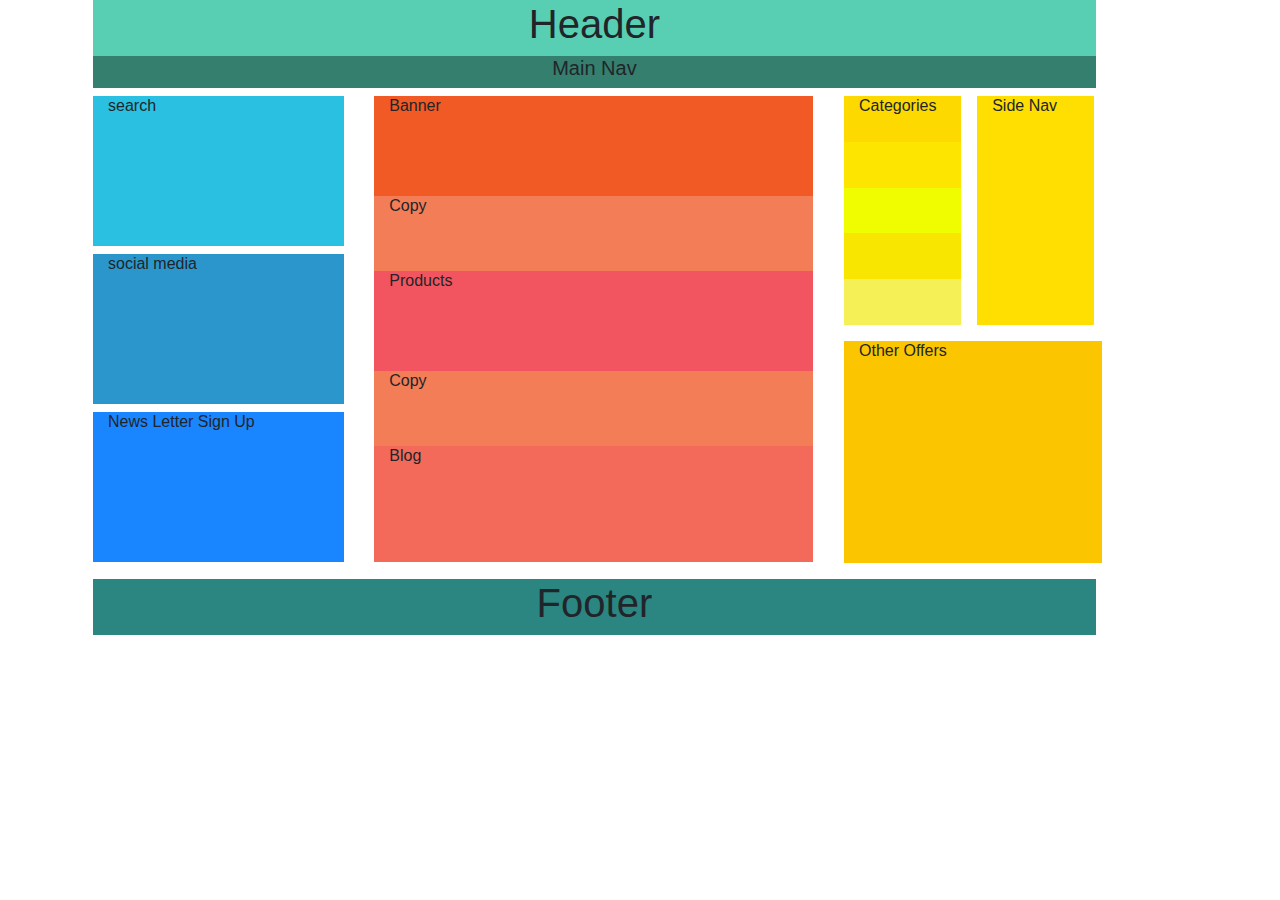
<file: bootstraplayout/index.html>
<!DOCTYPE html>
<html lang="en">
<head>
    <meta charset="UTF-8">
    <meta name="viewport" content="width=device-width, initial-scale=1.0">
    <title>Document</title>
    <link rel="stylesheet" href="https://cdn.jsdelivr.net/npm/bootstrap@4.6.2/dist/css/bootstrap.min.css">
    <link rel="stylesheet" href="css/style.css">
</head>
<body>
    <div class="container">
    <div class="row mx-2">
        <div class="col-11 h">
            <h1>Header</h1>
        </div>
    </div>
    <div class="row mx-2">
        <div class="col-11 n">
            <h5>Main Nav</h5>
        </div>
    </div>
    <div class="row pr-0 mr-0">
        <div class="col-3 ">
            <div class="col-12 a m-2">
                <h6>search</h6>
            </div>
            <div class="col-12 b m-2">
                <h6>social media</h6>
            </div>
            <div class="col-12 c m-2">
                <h6>News Letter Sign Up</h6>
            </div>
        </div>
        <div class="col-5 m-2">
            <div class="col-12 ban">
                <h6>Banner</h6>
            </div>
            <div class="col-12 copy">
                <h6>Copy</h6>
            </div>
            <div class="col-12 pro">
                <h6>Products</h6>
            </div>
            <div class="col-12 copy">
                <h6>Copy</h6>
            </div>
            <div class="col-12 blog">
                <h6>Blog</h6>
            </div>
        </div>
        <div class="col-3 ms-0 p-0 d-flex flex-wrap">
            <div class="col-5 p-0 m-2 cat">
                <div class="col-12 c1">
                    <h6>Categories</h6>
                </div>
                <div class="col-12 c2"></div>
                <div class="col-12 c3"></div>
                <div class="col-12 c4"></div>
                <div class="col-12 c5"></div>
            </div>
            <div class="col-5 m-2  mr-0 snav">
                <h6>Side Nav</h6>
            </div>
            <div class="col-11 m-2  o-o">
                <h6>Other Offers</h6>
            </div>
        </div>
    </div>
    <div class="row m-2">
        <div class="col-11 f">
            <h1>Footer</h1>
        </div>
    </div>
    </div>
</body>
</html>
</file>
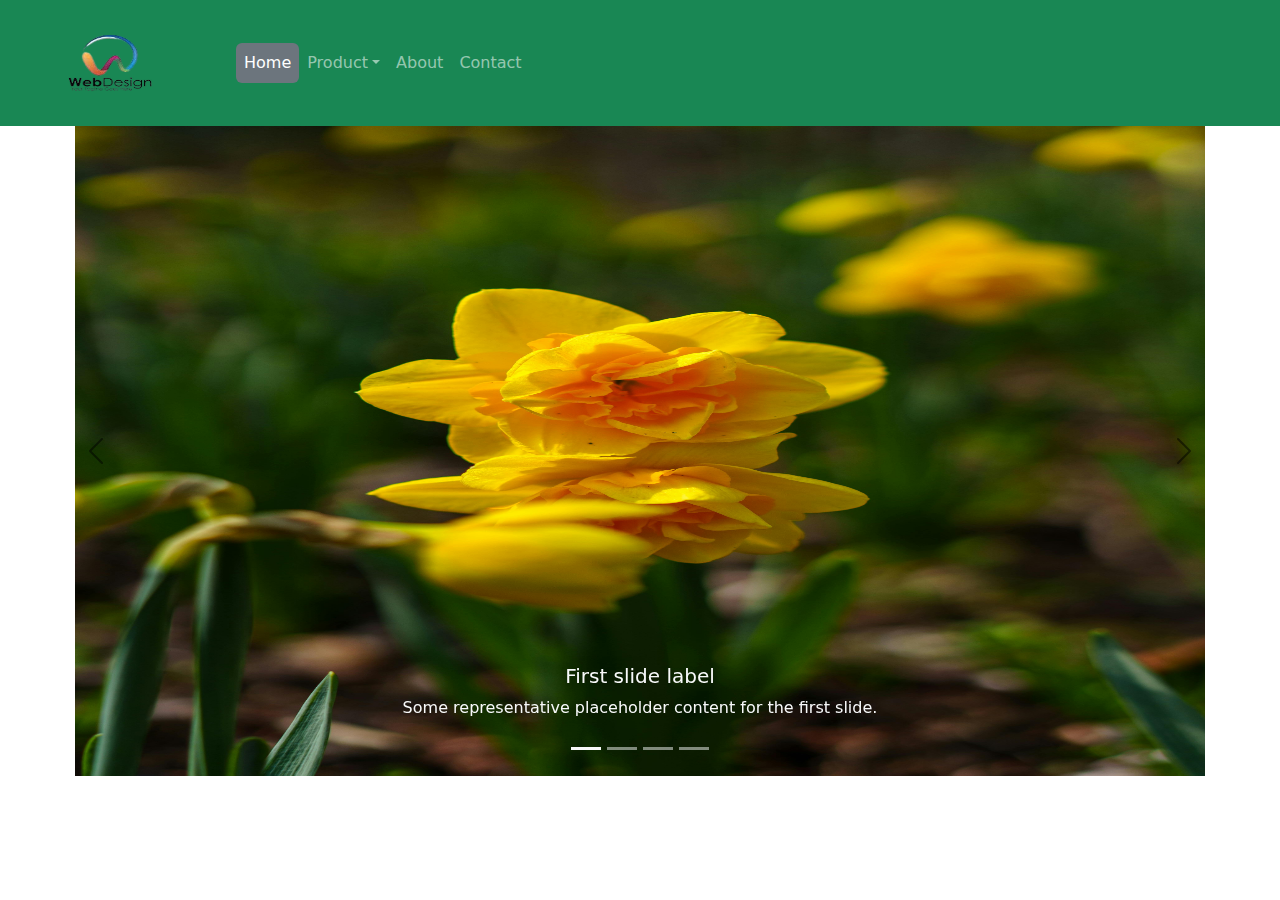
<file: navpra/index.html>
<!DOCTYPE html>
<html lang="en">

<head>
    <meta charset="UTF-8">
    <meta name="viewport" content="width=device-width, initial-scale=1.0">
    <title>Document</title>
    <link rel="stylesheet" href="https://cdn.jsdelivr.net/npm/bootstrap@5.3.8/dist/css/bootstrap.min.css">
    <link rel="stylesheet" href="css/style.css">
    <script src="https://cdn.jsdelivr.net/npm/bootstrap@5.3.8/dist/js/bootstrap.bundle.min.js"></script>
</head>

<body>
    <nav class="navbar navbar-expand-lg navbar-dark bg-success">
        <!--nav--bar-->
        <a href="" class="navbar-brand"><img src="../1st website/images/logo1-removebg-preview.png" alt="..."
                width="220" height="100"></a>
        <button class="navbar-toggler">
            <span class="navbar-toggle-icon"></span>
        </button>
        <div class="navbar-collapse collapse">
            <ul class="navbar-nav nav-pills">
                <li><a href="" class="nav-link active bg-secondary">Home</a></li>
                <li class="dropdown"><a href="" class="nav-link dropdown-toggle" data-bs-toggle="dropdown">Product</a>
                    <ul class="dropdown-menu">
                        <li><a href="" class="dropdown-item">Item 1</a></li>
                        <li><a href="" class="dropdown-item">Item 2</a></li>
                        <li><a href="" class="dropdown-item">Item 3</a></li>
                    </ul>
                </li>
                <li><a href="" class="nav-link">About</a></li>
                <li><a href="" class="nav-link">Contact</a></li>
            </ul>
        </div>
    </nav>

    <!--Carousel--working-->

    <div id="carouselExampleDark" class="carousel carousel-dark slide container-fluid" data-bs-ride="carousel">
        <div class="carousel-indicators">
            <button type="button" data-bs-target="#carouselExampleDark" data-bs-slide-to="0" class="active text-bg-light"
                aria-current="true" aria-label="Slide 1" class="text-light"></button>
            <button type="button" data-bs-target="#carouselExampleDark" data-bs-slide-to="1"
                aria-label="Slide 2" class="text-bg-light"></button>
            <button type="button" data-bs-target="#carouselExampleDark" data-bs-slide-to="2"
                aria-label="Slide 3" class="text-bg-light"></button>
            <button type="button" data-bs-target="#carouselExampleDark" data-bs-slide-to="3"
                aria-label="Slide 4" class="text-bg-light"></button>
        </div>
        <div class="carousel-inner">
            <div class="carousel-item active" data-bs-interval="10000">
                <img src="../1st website/images/flower.jpg" class="d-block w-100 a" alt="...">
                <div class="carousel-caption d-none d-md-block">
                    <h5 class="text-light">First slide label</h5>
                    <p class="text-light">Some representative placeholder content for the first slide.</p>
                </div>
            </div>
            <div class="carousel-item" data-bs-interval="2000">
                <img src="../1st website/images/nature.jpg" class="d-block w-100 a" alt="...">
                <div class="carousel-caption d-none d-md-block">
                    <h5 class="text-light">Second slide label</h5>
                    <p class="text-light">Some representative placeholder content for the second slide.</p>
                </div>
            </div>
            <div class="carousel-item">
               <img src="../1st website/images/nature1.jpg" class="d-block w-100 a" alt="...">
               <div class="carousel-caption d-none d-md-block">
                    <h5 class="text-light">Third slide label</h5>
                    <p class="text-light">Some representative placeholder content for the third slide.</p>
                </div>
            </div>
            <div class="carousel-item">
                <img src="../1st website/images/image.jpg" class="d-block w-100 a" alt="...">
                <div class="carousel-caption d-none d-md-block">
                    <h5 class="text-light">Forth slide label</h5>
                    <p class="text-light">Some representative placeholder content for the forth slide.</p>
                </div>
            </div>
        </div>
        <button class="carousel-control-prev" type="button" data-bs-target="#carouselExampleDark" data-bs-slide="prev">
            <span class="carousel-control-prev-icon" aria-hidden="true"></span>
            <span class="visually-hidden">Previous</span>
        </button>
        <button class="carousel-control-next" type="button" data-bs-target="#carouselExampleDark" data-bs-slide="next">
            <span class="carousel-control-next-icon" aria-hidden="true"></span>
            <span class="visually-hidden">Next</span>
        </button>
    </div>
    
</body>

</html>
</file>
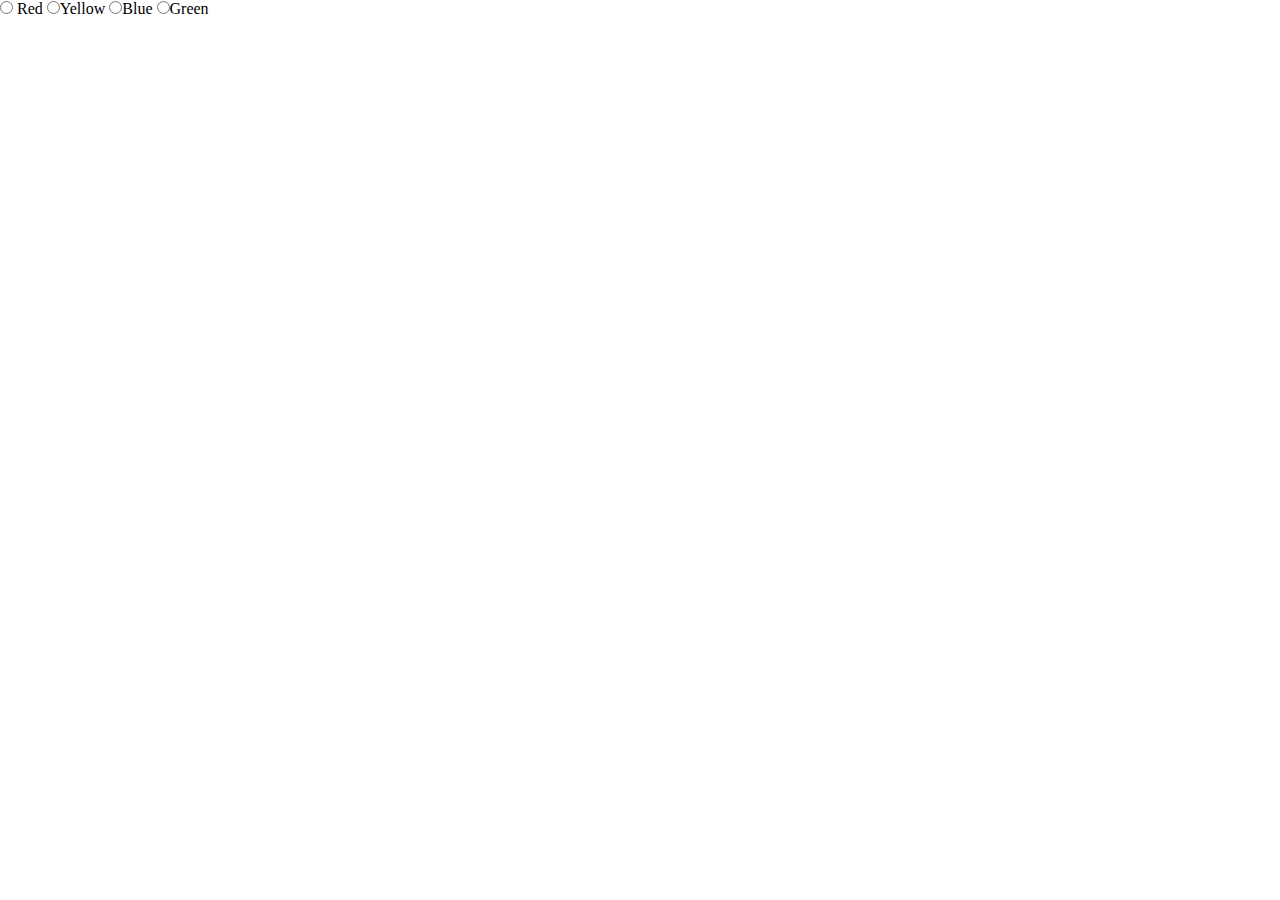
<file: a.html>
<!DOCTYPE html>
<html lang="en">
<head>
    <meta charset="UTF-8">
    <meta name="viewport" content="width=device-width, initial-scale=1.0">
    <title>color on click</title>
    <link rel="stylesheet" href="css/a.css">
</head>
<body>
    <div class="container">

    <input type="radio" name="color" id="red">
    <label class="a" for="red">Red</label>
    
    <input type="radio" name="color" id="yellow"><label class="b" for="yellow">Yellow</label>
    <input type="radio" name="color" id="blue"><label class="c"for="blue">Blue</label>
    <input type="radio" name="color" id="green"><label class="d" for="green">Green</label>
    <br>
    <div class="div1"></div>
    <div class="div2"></div>
    <div class="div3"></div>
    <div class="div4"></div>
    </div>
</body>
</html>
</file>
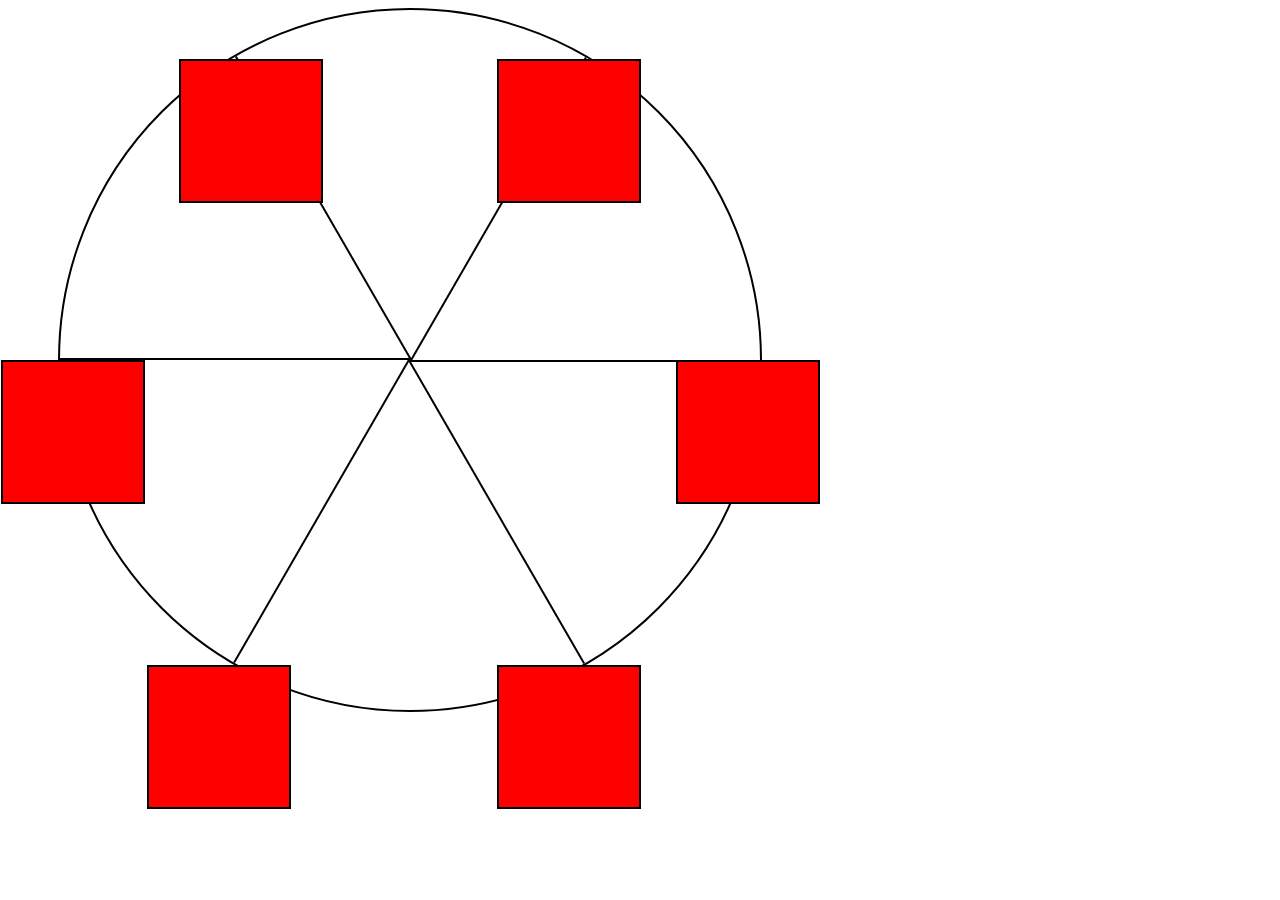
<file: animation.html>
<!DOCTYPE html>
<html lang="en">
<head>
    <meta charset="UTF-8">
    <meta name="viewport" content="width=device-width, initial-scale=1.0">
    <title>Animation</title>
    <link rel="stylesheet" href="css/animation.css">
</head>
<body>
    <div class="wheel">
        <span class="line"></span>
        <span class="line"></span>
        <span class="line"></span>
        <span class="line"></span>
        <span class="line"></span>
        <span class="line"></span>
        <div class="cabin"></div>
        <div class="cabin"></div>
        <div class="cabin"></div>
        <div class="cabin"></div>
       <div class="cabin"></div>
       <div class="cabin"></div>
    </div>
</body>
</html>
</file>
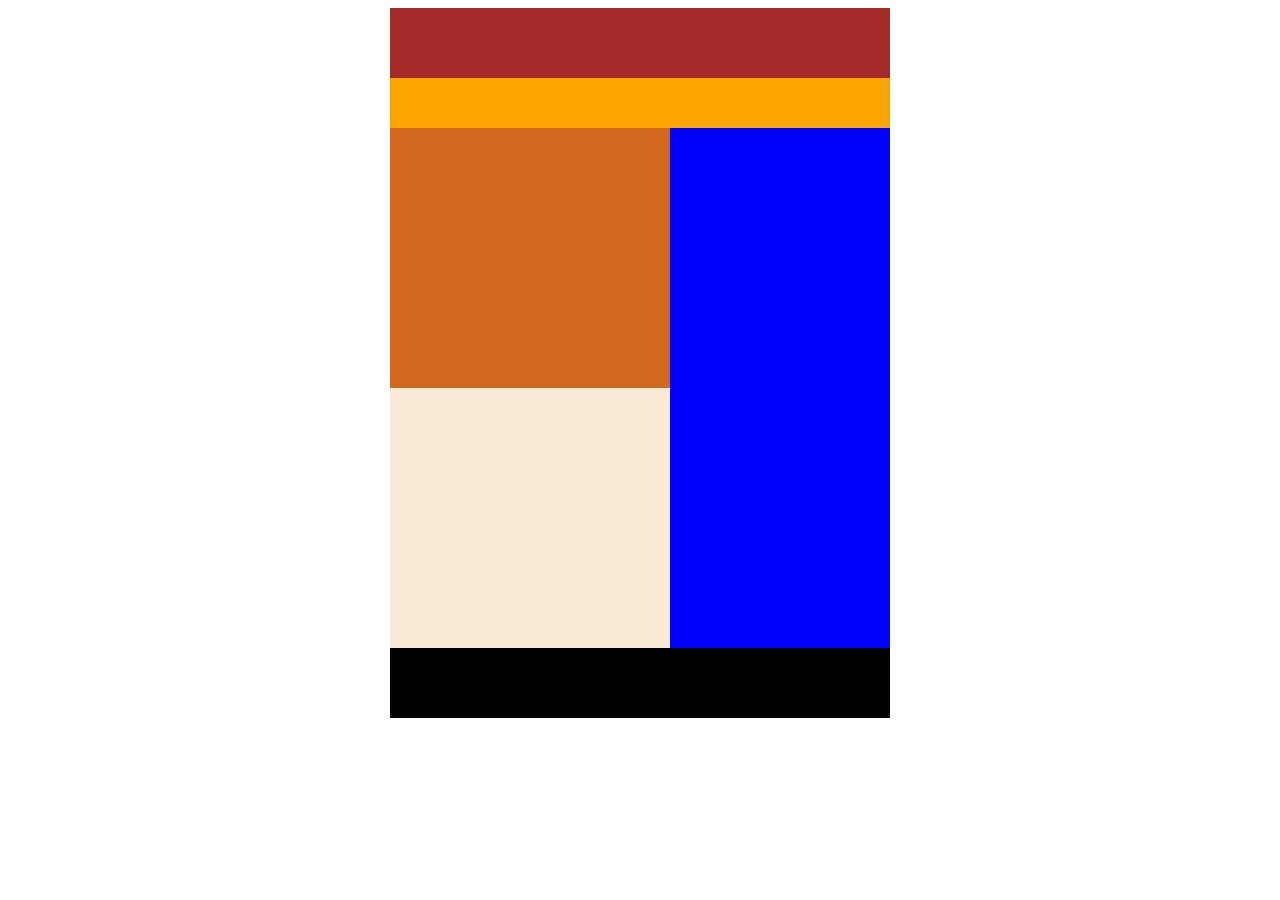
<file: assgnmentlayout1.html>
<!DOCTYPE html>
<html lang="en">
<head>
    <meta charset="UTF-8">
    <meta name="viewport" content="width=device-width, initial-scale=1.0">
    <title>Document</title>
    <link rel="stylesheet" href="css/assignmentlayout1.css">
</head>
<body>
    <div class="container">
        <div></div>
        <div></div>
        <div></div>
        <div></div>
        <div></div>
        <div></div>
        <div></div>
    </div>
</body>
</html>
</file>
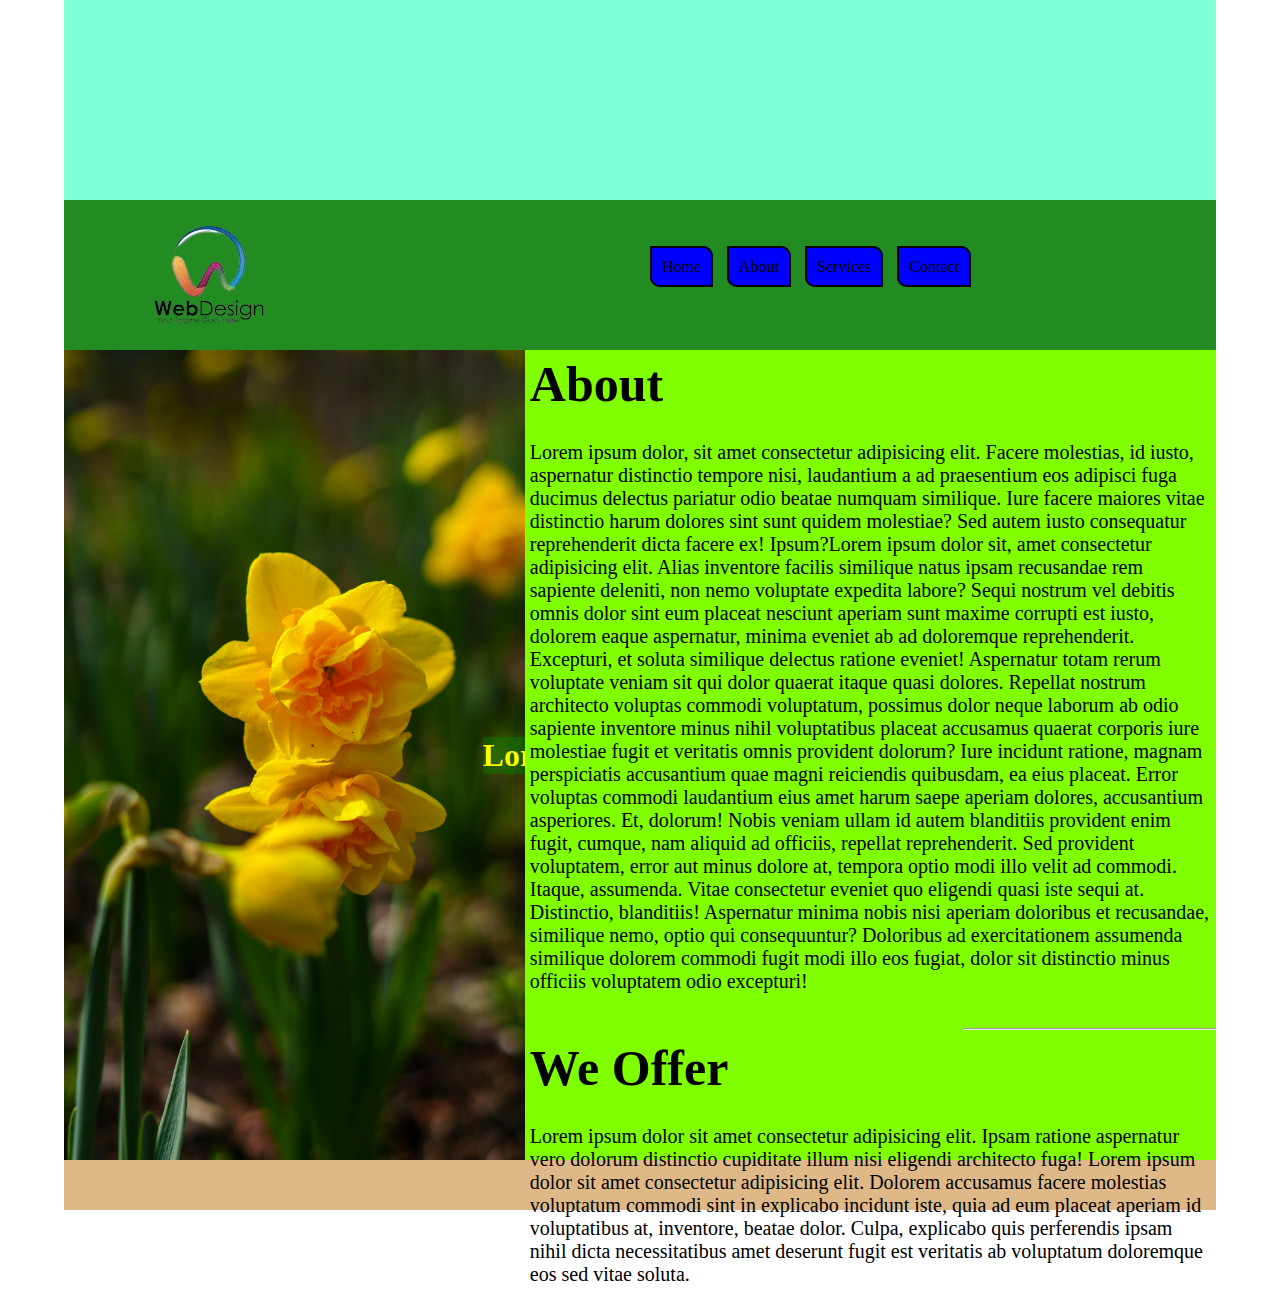
<file: cssunits.html>
<!DOCTYPE html>
<html lang="en">

<head>
    <meta charset="UTF-8">
    <meta name="viewport" content="width=device-width, initial-scale=1.0">
    <title>Document</title>
    <link rel="icon" href="images/logo-removebg-preview (1).png">
    <link rel="stylesheet" href="css/cssunits.css">
</head>

<body>
    <div class="container">
        <header></header>
        <nav>
            <img src="images/logo1-removebg-preview.png" alt="">
            <div class="list">
                <ul>
                    <li><a href="">Home</a></li>
                    <li><a href="">About</a>

                        <ul>
                            <li><a href="">Work</a>
                            </li>
                            <li><a href="">Goal</a></li>
                        </ul>

                    </li>
                    <li><a href="">Services</a></li>
                    <li><a href="">Contact</a></li>
                </ul>
            </div>
        </nav>
        <aside>
            <marquee behavior="" direction="" scrollamount="5">
                <h1>Lorem ipsum dolor sit amet.</h1>
            </marquee>
        </aside>
        <main>
            <h3><b>About</b></h3>
            <br>
            <p>
                Lorem ipsum dolor, sit amet consectetur adipisicing elit. Facere molestias, id iusto, aspernatur
                distinctio tempore nisi, laudantium a ad praesentium eos adipisci fuga ducimus delectus pariatur odio
                beatae numquam similique. Iure facere maiores vitae distinctio harum dolores sint sunt quidem molestiae?
                Sed autem iusto consequatur reprehenderit dicta facere ex! Ipsum?Lorem ipsum dolor sit, amet consectetur
                adipisicing elit. Alias inventore facilis similique natus ipsam recusandae rem sapiente deleniti, non
                nemo voluptate expedita labore? Sequi nostrum vel debitis omnis dolor sint eum placeat nesciunt aperiam
                sunt maxime corrupti est iusto, dolorem eaque aspernatur, minima eveniet ab ad doloremque reprehenderit.
                Excepturi, et soluta similique delectus ratione eveniet! Aspernatur totam rerum voluptate veniam sit qui
                dolor quaerat itaque quasi dolores. Repellat nostrum architecto voluptas commodi voluptatum, possimus
                dolor neque laborum ab odio sapiente inventore minus nihil voluptatibus placeat accusamus quaerat
                corporis iure molestiae fugit et veritatis omnis provident dolorum? Iure incidunt ratione, magnam
                perspiciatis accusantium quae magni reiciendis quibusdam, ea eius placeat. Error voluptas commodi
                laudantium eius amet harum saepe aperiam dolores, accusantium asperiores. Et, dolorum! Nobis veniam
                ullam id autem blanditiis provident enim fugit, cumque, nam aliquid ad officiis, repellat reprehenderit.
                Sed provident voluptatem, error aut minus dolore at, tempora optio modi illo velit ad commodi. Itaque,
                assumenda. Vitae consectetur eveniet quo eligendi quasi iste sequi at. Distinctio, blanditiis!
                Aspernatur minima nobis nisi aperiam doloribus et recusandae, similique nemo, optio qui consequuntur?
                Doloribus ad exercitationem assumenda similique dolorem commodi fugit modi illo eos fugiat, dolor sit
                distinctio minus officiis voluptatem odio excepturi!
            </p>
            <br>
            <marquee behavior="slide" scrollamount="30" direction="">
            <hr></marquee>
            <h3><b>We Offer</b></h3>
            <br>
            <p>
                Lorem ipsum dolor sit amet consectetur adipisicing elit. Ipsam ratione aspernatur vero dolorum
                distinctio cupiditate illum nisi eligendi architecto fuga! Lorem ipsum dolor sit amet consectetur
                adipisicing elit. Dolorem accusamus facere molestias voluptatum commodi sint in explicabo incidunt iste,
                quia ad eum placeat aperiam id voluptatibus at, inventore, beatae dolor. Culpa, explicabo quis
                perferendis ipsam nihil dicta necessitatibus amet deserunt fugit est veritatis ab voluptatum doloremque
                eos sed vitae soluta.
            </p>
        </main>

        <footer></footer>
    </div>
</body>

</html>
</file>
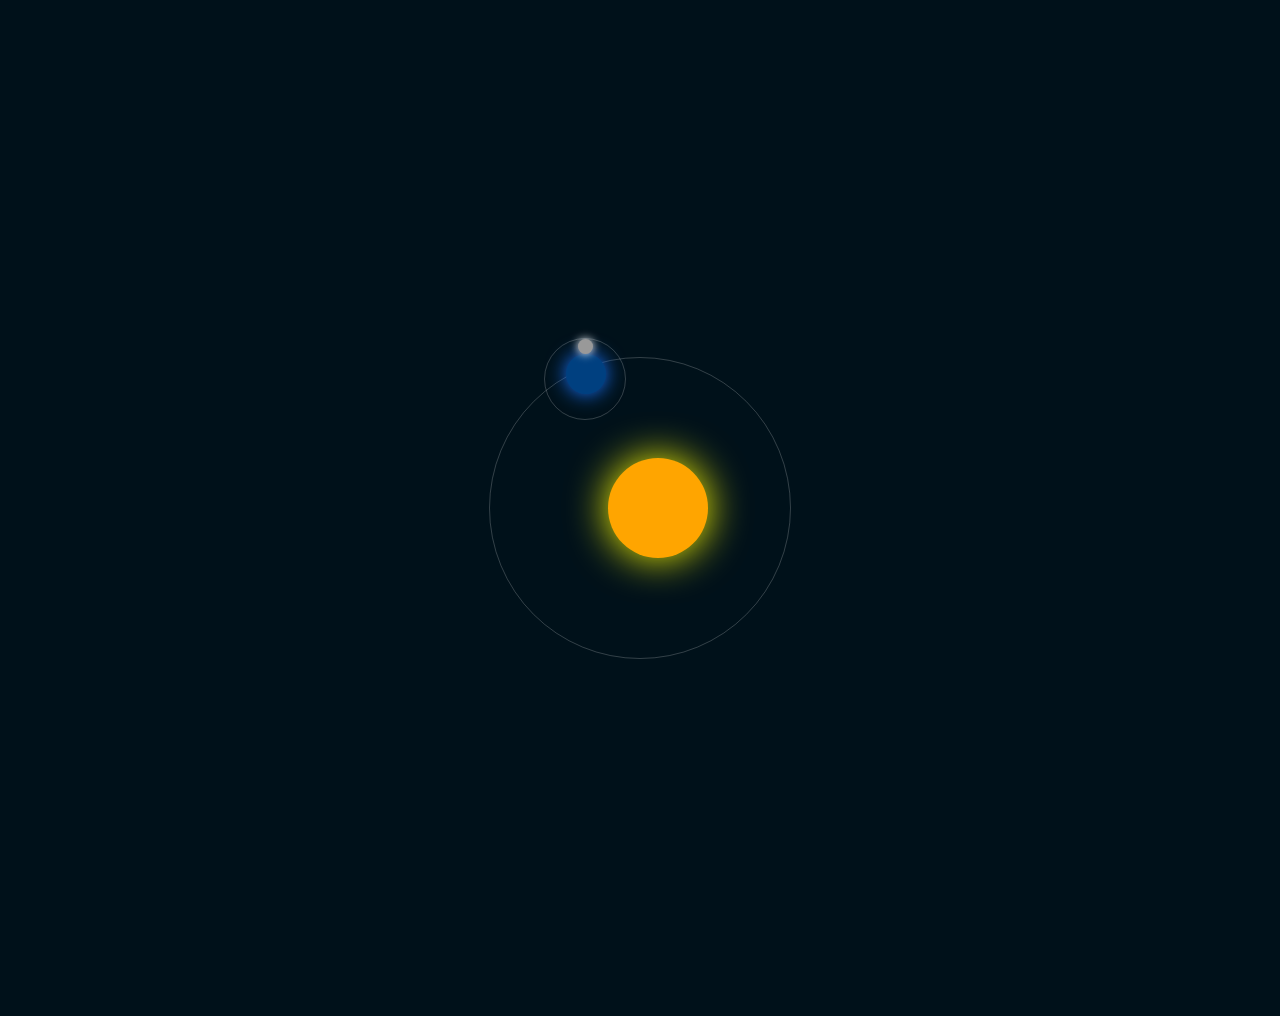
<file: daynight.html>
<!DOCTYPE html>
<html lang="en">
<head>
    <meta charset="UTF-8">
    <meta name="viewport" content="width=device-width, initial-scale=1.0">
    <title>Day Night</title>
    <link rel="stylesheet" href="css/daynight.css">
</head>
<body>
    <div class="space">
    <div class="sun"></div>
    <div class="earth-orbit">
      <div class="earth"></div>
      <div class="moon-orbit">
        <div class="moon"></div>
      </div>
    </div>
  </div>
</body>
</html>
</file>
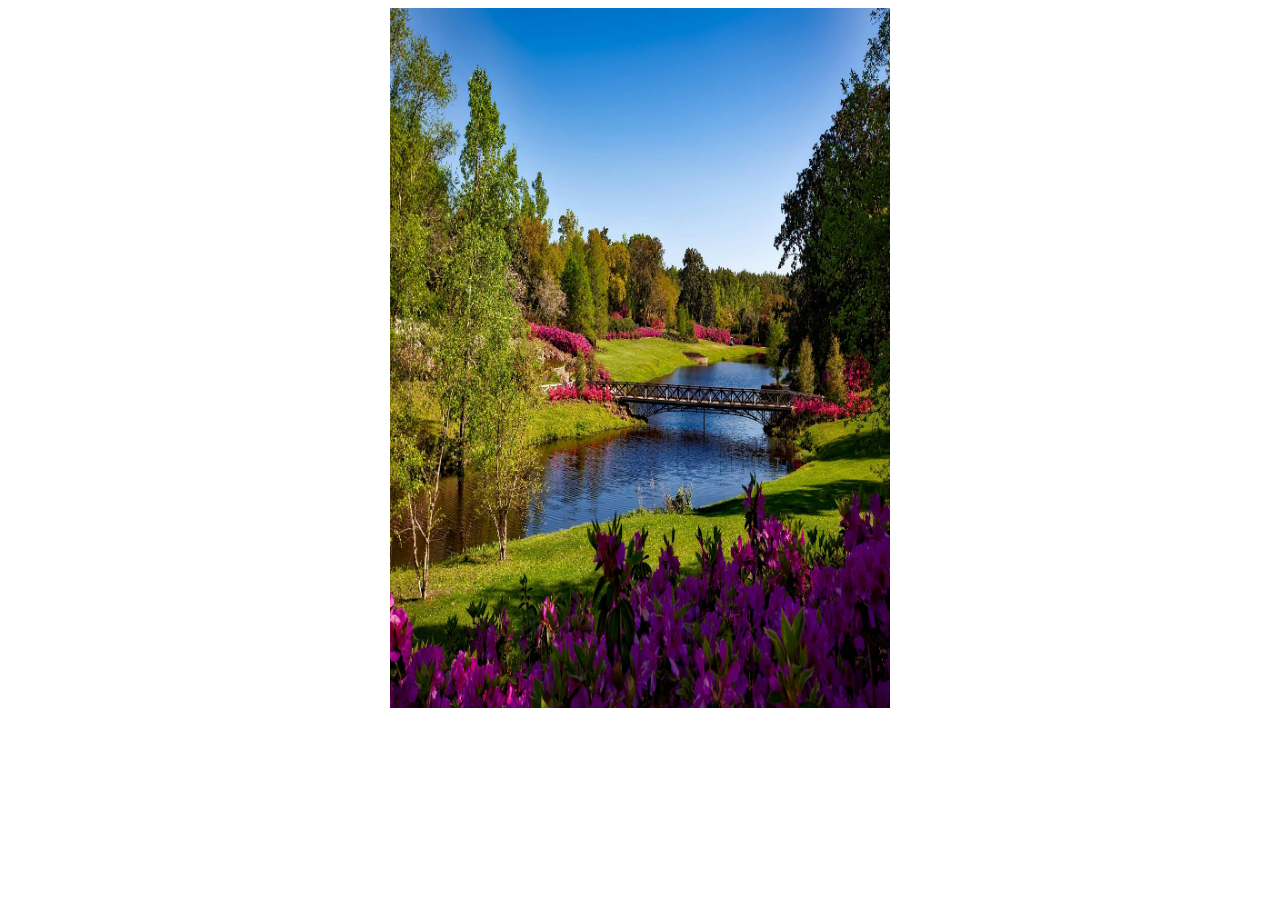
<file: assignment4/doorsample.html>
<!DOCTYPE html>
<html lang="en">
<head>
    <meta charset="UTF-8">
    <meta name="viewport" content="width=device-width, initial-scale=1.0">
    <title>Document</title>
    <link rel="stylesheet" href="css/doorsample.css">
</head>
<body>
    <div class="container">
        <div class="box">
            <div class="box1">
                <p>
                    Lorem ipsum dolor, sit amet consectetur adipisicing elit. Qui provident, architecto natus libero itaque reprehenderit cupiditate sed culpa quos quia consectetur temporibus quisquam porro iste voluptatum nisi? Ex, incidunt esse voluptates inventore magnam officiis quibusdam, ad explicabo nulla veniam impedit.
                </p>
            </div>
        </div>
    </div>
</body>
</html>
</file>
<file: bootstraplayout/css/style.css>
*{
    box-sizing: border-box;
}

.h{
    background-color: #58CFB3;
     text-align: center;
}

.n{
    background-color: #357f6e;
     text-align: center;
}
.a{
    background-color: #2AC0E1;
    height: 150px;
}
.b
{
    background-color: #2B96CC;
    height: 150px;

}
.c{
    background-color: #1986FF;
    height: 150px;
}
.ban
{
    background-color: #F15A25;
    height: 100px;
}
.copy{
    background-color:#F37D57 ;
    height: 75px;
}
.pro{
    background-color: #F25560;
    height: 100px;
}
.blog{
    background-color: #F36A5A;
    height: 116px;
}
.cat{
    height: 229px;
    padding: 0;
}

.c1{
    background-color: #FDD900;
    height: 45.8px;
}

.c2{
    background-color: #FDE500;
    height: 45.8px;
}

.c3{
    background-color: #F0FC00;
    height: 45.8px;
}

.c4{
    background-color: #F8E600;
    height: 45.8px;
}

.c5{
    background-color: #F5F056;
    height: 45.8px;
}

.snav{
    background-color: #FFDE01;
    height: 229px;
}

.o-o{
    background-color: #FBC500;
    height: 222px;
}

.f{
background-color:#2B8681 ;
text-align: center;
}
</file>
<file: navpra/css/style.css>
.a{
    height: 650px;
    width: 90% !important;
    margin-left: 5% !important;
}
bold{
    border-width: 3px;
    border: 2px solid red;
}
td{
    word-spacing: 50px;
}
</file>
<file: css/a.css>
*{
    margin: 0;
    padding: 0;
}
.container{
height: auto;
    width: 50%;
    /* display: flex;
    justify-content: space-around;
    align-items: center; */
}

.div1{
    background-color: red;
    width: 100px;
    height: 100px;
   opacity: 0;
   display: inline-block;
}

.div2{
    background-color: yellow;
    width: 100px;
    height: 100px;
    opacity: 0;
    display: inline-block;
    margin-left: -104px;
}

.div3{
    background-color: blue;
    width: 100px;
    height: 100px;
    opacity: 0;
    display: inline-block;
    margin-left: -104px;
}

.div4{
    background-color: green;
    width: 100px;
    height: 100px;
    opacity: 0;
    display: inline-block;
    margin-left: -104px;
}

input[type="radio" ]:checked + .a ~ .div1{
    opacity: 1;
}

input[type="radio" ]:checked + .b ~ .div2{
    opacity: 1;
}

input[type="radio" ]:checked + .c ~ .div3{
    opacity: 1;
}

input[type="radio" ]:checked + .d ~ .div4{
    opacity: 1;
}
</file>
<file: css/animation.css>
.wheel{
    border: 2px solid black;
    border-radius: 50%;
    margin-left: 50px;
    height: 700px;
    width: 700px;
    position: absolute;
    
}

.line{
    background-color: black;
    width: 50%;
    position: absolute;
    left: 50%;
    top: 50%;
    height: 2px;
    transform-origin: 0% 0%;
}

.line:nth-of-type(2) {
    transform: rotate(60deg);
}

.line:nth-of-type(3) {
    transform: rotate(120deg);
}

.line:nth-of-type(4) {
    transform: rotate(180deg);
}

.line:nth-of-type(5) {
    transform: rotate(240deg);
}

.line:nth-of-type(6) {
    transform: rotate(300deg);
}

.cabin{
    background-color: red;
    width: 20%;
    height: 20%;
    position: absolute;
    border: 2px solid black;
    transform-origin: 50% 0%;
}

.cabin:nth-of-type(1){
    right: -8.5%;
    top:50% ;
}

.cabin:nth-of-type(2){
    right: 17%;
    top:93.5% ;
}

.cabin:nth-of-type(3){
    right: 67%;
    top:93.5% ;
}

.cabin:nth-of-type(4){
    left: -8.5%;
    top:50% ;
}

.cabin:nth-of-type(5){
    left: 17%;
    top:7% ;
}

.cabin:nth-of-type(6){
    right: 17%;
    top:7%;
}

@keyframes wheel{
    
}
</file>
<file: css/assignmentlayout1.css>
.container {

    width: 500px;
    height: auto;
    margin: auto;

}

div + div {

    width: 500px ;
    height: 70px ;
    background-color: brown;

}

div + div + div {

    width: 500px;
    height: 50px;
    background-color: orange;

}

div + div + div + div {

    width: 280px;
    height: 260px;
    background-color: chocolate;

}

div + div + div + div + div {

    width: 280px;
    height: 260px;
    background-color: antiquewhite;

}

div + div + div + div + div + div {

    width: 220px;
    height: 520px;
    background-color:#0000FF;
    float: right;
    margin-top: -520px;

}

div + div + div + div + div + div + div {

    width: 500px ;
    height: 70px ;
    background-color: black;
    margin-top: 0px;

}
</file>
<file: css/cssunits.css>
*{
    margin: 0;
    padding: 0;
    box-sizing: border-box;
}

.container{
    width: 90%;
    height: auto;
    margin: auto;
}

header{
    width: 100%;
    height: 200px;
    background-color: aquamarine;
}
nav{
    width: 100%;
    height: 150px;
    background-color: forestgreen;
    display: flex;
    justify-content: space-between;
    align-items: center;
    
}

.list{
    width: 50%;
    height: 100%;
}

.list ul li a{
    text-decoration: none;
    color: black;
    background-color: blue;
    border-radius: 0px 10px;
    padding: 10px;
    transition: 0.5s;
    border: 2px solid black;
    
}
.list ul li{
    list-style-type: none;
    display: inline-block;
    position: relative;
    padding-left: 10px;
    margin-top: 10%;
}

.list ul li a:hover{
    color: blue;
background-color: black;
border-radius: 10px 0px;
border: 2px solid blue;
/* box-shadow: 0px 0px 10px black; */

} 

.list ul li ul{
    display: none;
    position: absolute;
    top: 25px;
}

.list ul li ul li{
    margin-top: 15px;
    margin-left: 2px;
    margin-bottom: 6px;
}

.list ul li ul li a{
    margin-top: 0;
   margin-left: -10px;
   border-radius: 0;
}
.list ul li:hover ul{
   display: block;
}


main{
    width: 60%;
    height: 810px;
    background-color: chartreuse;
     float: right;
    margin-top: -810px;
}

p{
    font-size: 20px;
    padding: 5px;
}

h3{
    font-size: 50px;
    font-family: Cambria, Cochin, Georgia, Times, 'Times New Roman', serif;
    font-weight: 500;
    padding: 5px;
}

aside{
    width: 40%;
    height: 810px;
   background-image: url('../images/flower.jpg');
   background-size: cover;
   display: flex;
   align-items: center;
}

aside h1{

    font-size: 50px   888jjjjjjjnnn;
    color: yellow;
    background-color: rgba(0, 128, 0, 0.43);
}
hr{
    color: darkgreen;
    width: 100%;
}
footer{
    width: 100%;
    height:50px;
    background-color: burlywood;
}

.list ul li:hover ul li a{
   border-radius: 8px;
}
</file>
<file: css/daynight.css>
body {
  background-color: #00111a;
  display: flex;
  justify-content: center;
  align-items: center;
  height: 1000px;
  overflow: hidden;
  position: relative;
}


.sun {
  width: 100px;
  height: 100px;
  background-color: orange;
  border-radius: 50%;
  position: absolute;
  left: 47.5%;
  top: 45%;
  box-shadow: 0 0 40px yellow;
}


.earth-orbit {
  width: 300px;
  height: 300px;
  border: 1px solid rgba(255, 255, 255, 0.2);
  border-radius: 50%;
  position: absolute;
  position: relative;
  animation: earth-revolve 10s linear infinite;
  display: flex;
  justify-content: center;
  align-items: center;
}


.earth {
  width: 40px;
  height: 40px;
  background-color: #004080;
  border-radius: 50%;
  box-shadow: 0 0 20px #1a75ff;
  position: absolute;
  left: 76px;
  top: -4px;
}


.moon-orbit {
  width: 80px;
  height: 80px;
  border: 1px solid rgba(255, 255, 255, 0.2);
  border-radius: 50%;
  position: absolute;
  top: -20px;
  left: 54px;
  animation: moon-revolve 3s linear infinite;
  display: flex;
  justify-content: center;
  align-items: flex-start;
}


.moon {
  width: 15px;
  height: 15px;
  background-color: #999;
  border-radius: 50%;
  box-shadow: 0 0 10px white;

}


@keyframes earth-revolve {
  100% { transform: rotate(360deg); }
}

@keyframes moon-revolve {
  100% { transform: rotate(360deg); }
}
</file>
<file: assignment4/css/doorsample.css>
.container {

    width: 500px;
    height: 700px;
    margin: auto;

}

.box{

    width: 500px;
    height: 700px;
    background-image: url(../images/nature1.jpg);
    background-size: 500px 700px ;
    background-repeat: no-repeat;
    perspective: 700px;
    overflow: hidden;
    
}

.box1 {

    width: 500px;
    height: 700px;
    background-color: rgba(0, 0, 0, 0.526);
    color: white;
    font-size: 40px;
    padding: 15px ;
    box-sizing: border-box;
    transition: 0.5s;
    transform: rotateY(180deg);
    transform-origin: top left;

  margin-right : 500px; 

}
.box:hover .box1{

    transform: rotateY(0deg);
    
}
</file>
